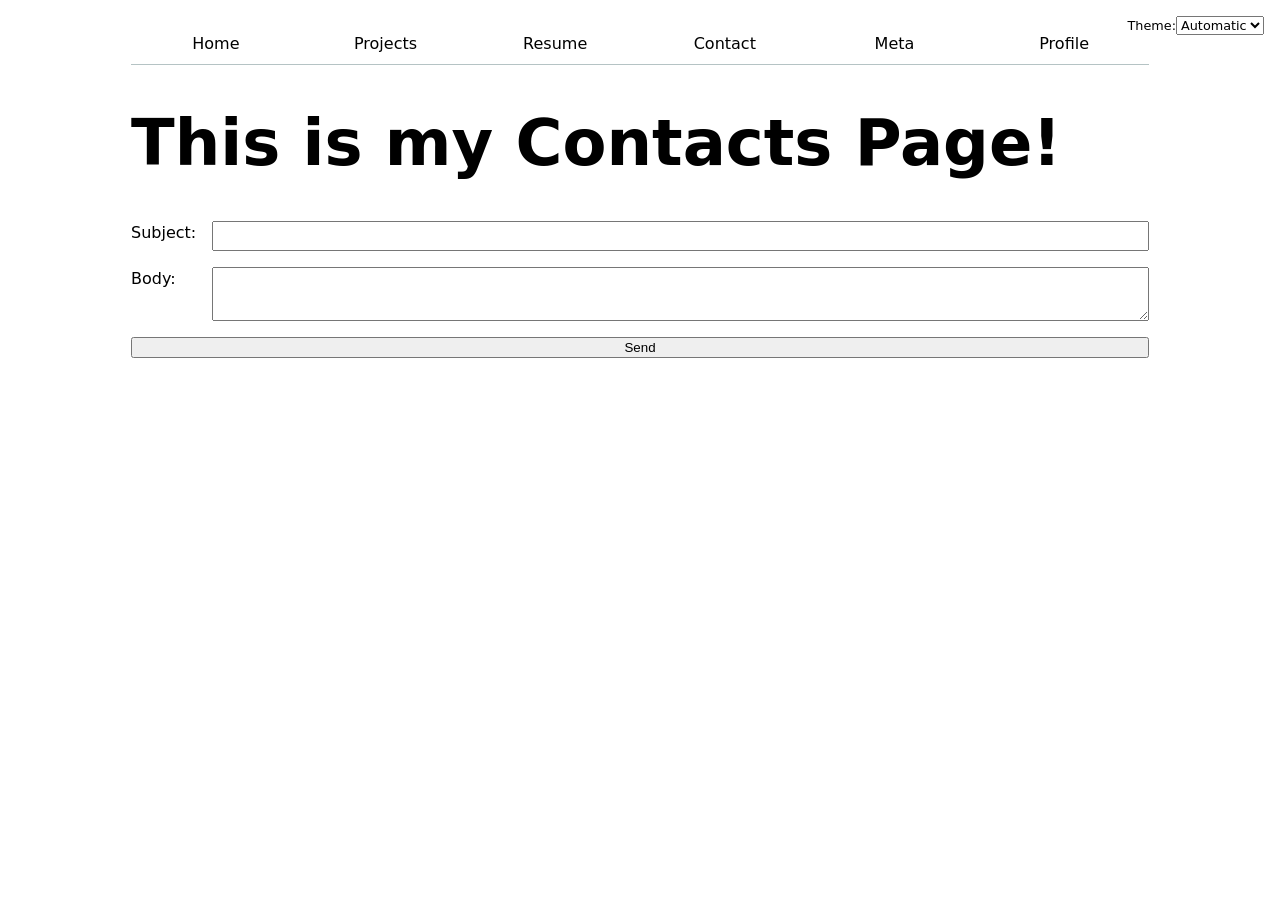
<file: contact/index.html>
<!DOCTYPE html>
<html lang="en">
<head>
    <meta charset="UTF-8">
    <meta name="viewport" content="width=device-width, initial-scale=1.0">
    <link rel="stylesheet" href="../style.css">
    <script type="module" src="../global.js"></script>
    <title>Contact</title>
</head>
<body>
    
    <h1>This is my Contacts Page!</h1>
    <form action="mailto: v1zhu@ucsd.edu" method = "GET">
        <!-- <label>Email:
            <input name = "email" type = "email">
        </label> -->
        <label>Subject:
            <input name = "subject">
        </label>
        <label>Body:
            <textarea name = "body"></textarea>
        </label>
        <button>Send</button>
    </form>
</body>
</html>
</file>
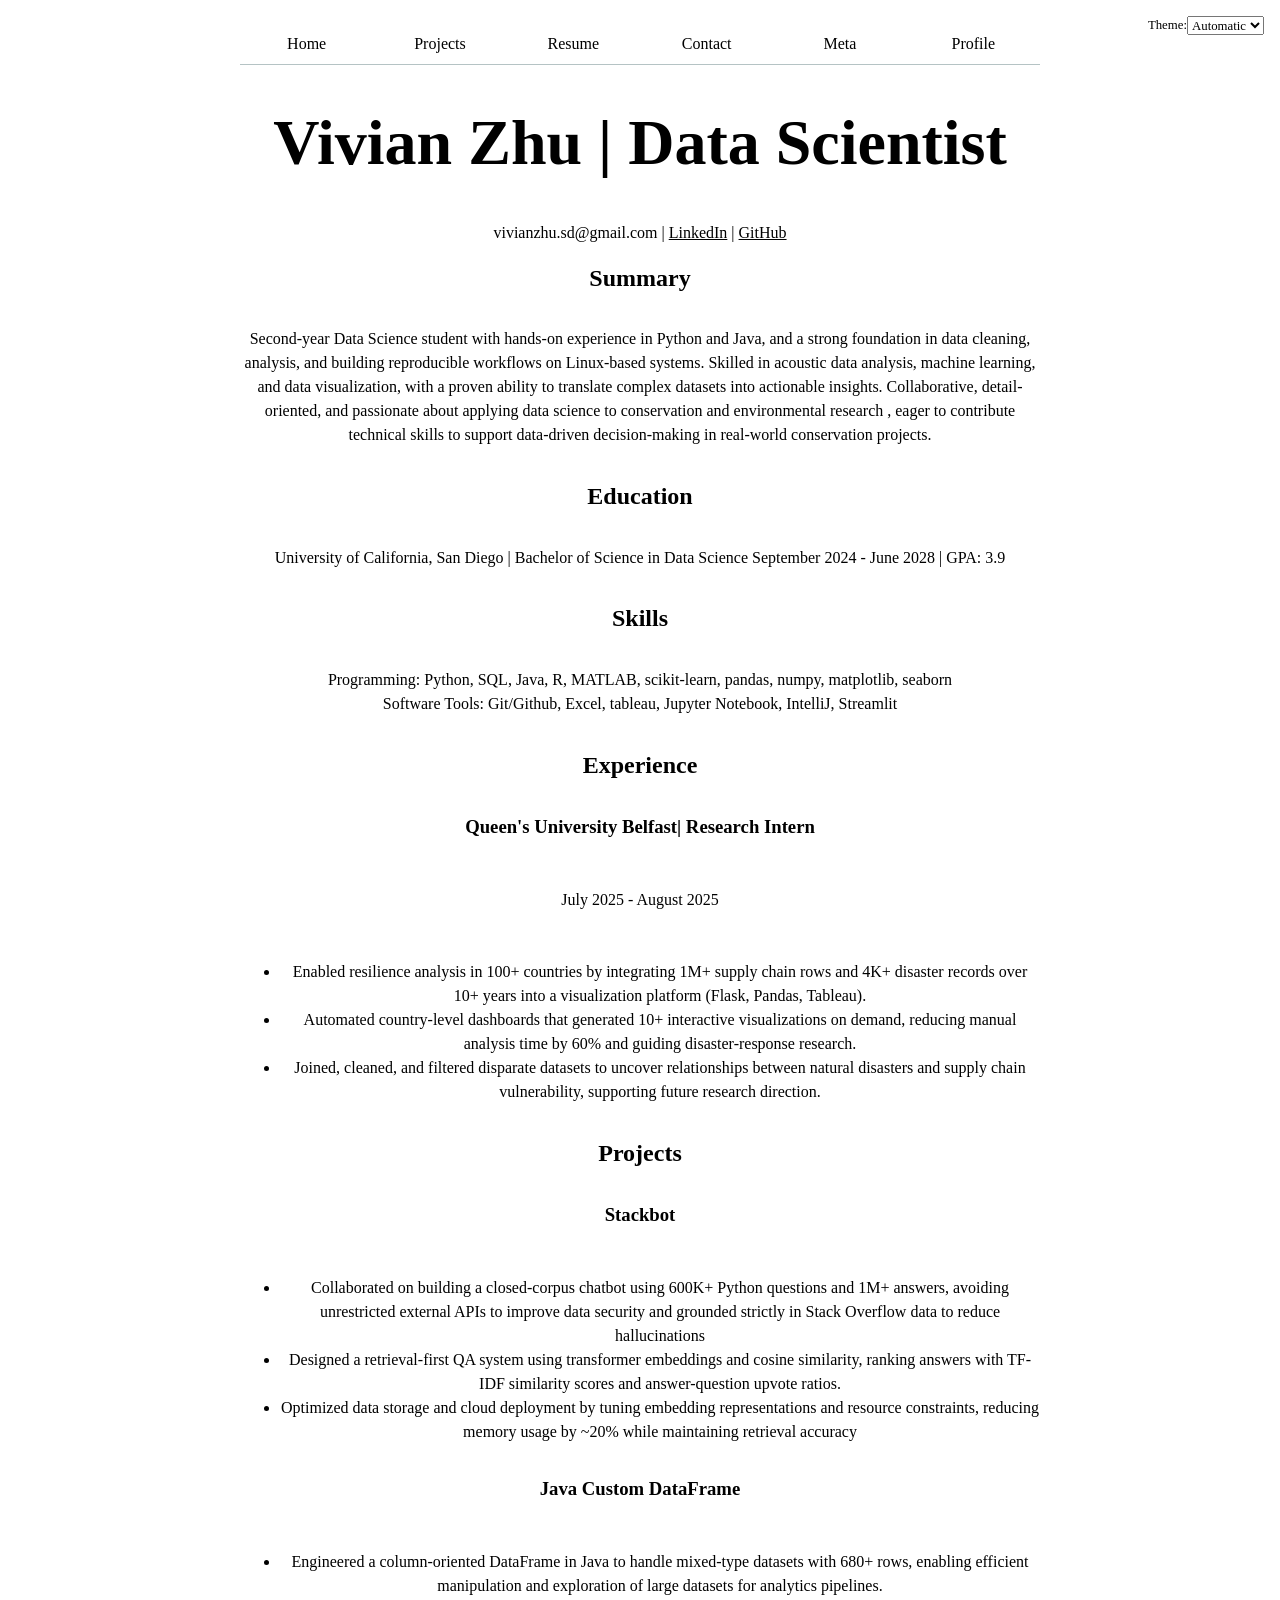
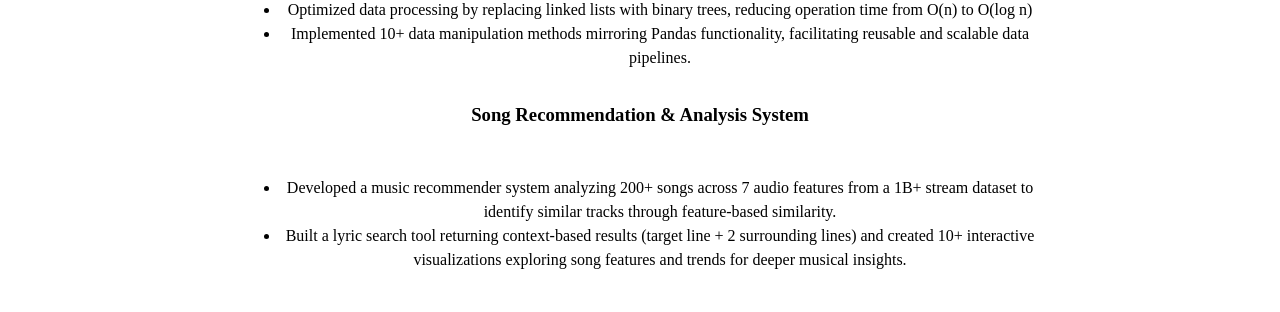
<file: resume/index.html>
<!DOCTYPE html>
<html lang="en">
<head>
    <meta charset="UTF-8">
    <meta name="viewport" content="width=device-width, initial-scale=1.0">
    <link rel="stylesheet" href="../style.css">
     <script type="module" src="../global.js"></script>
    <title>Resume</title>
</head>
<body class = "resume">
    
    <h1>Vivian Zhu | Data Scientist</h1>
    <p>
        vivianzhu.sd@gmail.com | <a href="https://www.linkedin.com/in/v-zhu" target="_blank">LinkedIn</a> | <a href="https://github.com/v1zhu" target="_blank">GitHub</a>
    </p>
    <section>
        <h2>Summary</h2>
        <article>
            <p>
                Second-year Data Science student with hands-on experience in Python
                and Java, and a strong foundation in data cleaning, analysis, and building
                reproducible workflows on Linux-based systems. Skilled in acoustic data analysis, 
                machine learning, and data visualization, with a proven ability to translate complex
                datasets into actionable insights. Collaborative, detail-oriented, and 
                passionate about applying data science to conservation and environmental research
                , eager to contribute technical skills to support data-driven decision-making in 
                real-world conservation projects.
            </p>
        </article>
    </section>

    <section>
        <h2>Education</h2>
        <article>
            <p>
                University of California, San Diego | Bachelor of Science in Data Science <time datetime="2024-09">September 2024</time> - <time datetime="2028-06">June 2028</time> | GPA: 3.9             
            </p>
            
        </article>
    </section>

    <section>
        <h2>Skills</h2>
        <article>
            <p>
                Programming: Python, SQL, Java, R, MATLAB, scikit-learn, pandas, numpy, matplotlib, seaborn<br>
                Software Tools: Git/Github, Excel, tableau, Jupyter Notebook, IntelliJ, Streamlit
            </p>
        </article>
    </section>
    
    <section>
        <h2>Experience</h2>
        <article>
            <h3>Queen's University Belfast| Research Intern</h3>
            <p>
                <time datetime="2025-07">July 2025</time> - <time datetime="2025-08">August 2025</time></p>
            <ul>
                <li>Enabled resilience analysis in 100+ countries by integrating 
                    1M+ supply chain rows and 4K+ disaster records over 10+ years into a 
                    visualization platform (Flask, Pandas, Tableau).
                </li>
                <li>
                    Automated country-level dashboards that generated 10+ interactive 
                    visualizations on demand, reducing manual analysis time by 60% and 
                    guiding disaster-response research.
                </li>
                <li>
                    Joined, cleaned, and filtered disparate datasets to uncover 
                    relationships between natural disasters and supply chain vulnerability, 
                    supporting future research direction.
                </li>
            </ul>
                
        </article>
    </section>

    <section>
        <h2>Projects</h2>
        <article>
            <h3>Stackbot</h3>
            <ul>
                <li>
                    Collaborated on building a closed-corpus chatbot using 600K+ 
                    Python questions and 1M+ answers, avoiding unrestricted external 
                    APIs to improve data security and grounded strictly in Stack Overflow 
                    data to reduce hallucinations
                </li>
                <li>
                    Designed a retrieval-first QA system using transformer embeddings 
                    and cosine similarity, ranking answers with TF-IDF similarity scores 
                    and answer-question upvote ratios.
                </li>
                <li>
                    Optimized data storage and cloud deployment by tuning embedding 
                    representations and resource constraints, reducing memory usage by 
                    ~20% while maintaining retrieval accuracy
                </li>   
            </ul>
        </article>
        <article>
            <h3>Java Custom DataFrame</h3>
            <ul>
                <li>
                    Engineered a column-oriented DataFrame in Java to handle mixed-type 
                    datasets with 680+ rows, enabling efficient manipulation and exploration 
                    of large datasets for analytics pipelines.
                </li>
                <li>
                    Optimized data processing by replacing linked lists with binary trees, 
                    reducing operation time from O(n) to O(log n)
                </li>
                <li>
                    Implemented 10+ data manipulation methods mirroring Pandas 
                    functionality, facilitating reusable and scalable data pipelines.
                </li>
            </ul>
        </article>
        <article>
            <h3>Song Recommendation & Analysis System</h3>
            <ul>
                <li>
                    Developed a music recommender system analyzing 200+ songs across 7 
                    audio features from a 1B+ stream dataset to identify similar tracks 
                    through feature-based similarity.
                </li>
                <li>
                    Built a lyric search tool returning context-based results 
                    (target line + 2 surrounding lines) and created 10+ interactive 
                    visualizations exploring song features and trends for deeper musical 
                    insights.
                </li>
            </ul>
        </article>
    </section>

</body>
</html>
</file>
<file: style.css>
:root {
  --color-accent: oklch(65% 50% 0);
}
html {
  accent-color: var(--color-accent);
  color-scheme: light dark;
}
body {
  /* Set line height to 1.5 times the font size
	   and use the OS’s UI font as the website font
	 */
  font: 100%/1.5 system-ui;
  max-width: 100ch;
  margin-inline: auto;
  padding: 1rem;
}
nav {
  display: flex;
  --border-color: oklch(50% 10% 200 / 40%);
  margin-bottom: 1rem;
  border-bottom-width: 1px;
  border-bottom-style: solid;
  border-bottom-color: var(--border-color);
  
}
nav a {
  flex: 1;
  text-decoration: none;
  color: inherit;
  text-align: center;
  padding: 0.5em;
}
nav a.current {
  border-bottom: 0.4em solid var(--border-color);
  padding-bottom: calc(0.5em - 0.4em);
}

nav a:hover {
  border-bottom: 0.4em solid var(--color-accent);
  background-color: color-mix(in oklch, var(--color-accent), canvas 85%);
  padding-bottom: calc(0.5em - 0.4em);
}

form {
  display: grid;
  grid-template-columns: auto 1fr;
  gap: 1em;
}

label {
  grid-column: 1 / -1;
  display: grid;
  grid-template-columns: subgrid;
}

input,
textarea,
select {
  grid-column: 2;
  font: inherit;
}

button {
  grid-column: 1 / -1;
}

.projects {
  display: grid;
  grid-template-columns: repeat(auto-fill, minmax(15em, 1fr));
  gap: 1em;
}
article {
  display: grid;
  grid-template-rows: subgrid;
  grid-row: span 3;
  gap: 1em;
}
article h2 {
  margin: 0;
}
h1 {
  font-size: 400%;
}
h1, h2, h3, h4, h5, h6 {
  line-height: 1.1;
  text-wrap: balance;
}

.resume{
  font-family: inherit;
  text-align: center;
}

.resume a {
  color: inherit;
}

.color-scheme {
  position: absolute;
  top: 1rem;
  right: 1rem;
  font-size: 80%;
  font-family: inherit;
}

#profile-stats dl {
  display: grid;
  grid-template-columns: repeat(4, 1fr);
}

#profile-stats dt {
  grid-row: 1;
  font-weight: bold;
}

#profile-stats dd {
  grid-row: 2;
  margin: 0;
}

#projects-pie-plot {
  max-width: 20em;
  margin-block: 2em;
  overflow: visible;
 
}

.project-year {
  font-family: Baskerville, serif;
  font-variant-numeric: oldstyle-nums;
  color: #666; /* optional: makes it less visually dominant */
  margin-top: 0.25em;
}

/* legend layout */
.legend {
  display: grid;
  grid-template-columns: repeat(auto-fill, minmax(9em, 1fr));
  gap: 0.5em;

  list-style: none;
  padding: 1em; 
  margin: 1em 0; 

  border: 1px solid #ddd;
  border-radius: 8px;
  flex: 1;
}

.legend-item {
  display: flex;
  align-items: center;
  gap: 0.5em; /* smaller gap inside item */
}

/* the color box */
.swatch {
  display: inline-block;
  width: 1em;
  aspect-ratio: 1 / 1;
  background-color: var(--color);
  border-radius: 3px;
}

.container {
  display: flex;
  align-items: center;
  gap: 2rem;
}

.searchBar {
  display: block;
  width: 100%;
  max-width: 800px;
  margin: 1em auto;
  padding: 0.75em 1em;
  font-size: 1.1rem;
  border: 1px solid #ccc;
  border-radius: 8px;
}

#projects-pie-plot:has(path:hover) path:not(:hover) {
  opacity: 0.5;
}

#projects-pie-plot path {
  transition: 300ms;
  cursor: pointer;
}

.selected {
  --color: oklch(31.242% 0.08043 294.294) !important;
  opacity: 1;
}

.selected:is(path) {
  fill: var(--color);
}

.selected .swatch {
  background-color: var(--color);
}

.summary-section {
  margin: 2rem 0;
}

.summary-title {
  font-size: 1.8rem;
  font-weight: 700;
  margin-bottom: 1rem;
}

.stats {
  display: grid;
  grid-template-columns: repeat(auto-fit, minmax(160px, 1fr));
  gap: 1.5rem;
}

.stats dt {
  font-size: 1rem;
  text-transform: uppercase;
  color: #555;
  margin-bottom: 0.35rem;
}

.stats dd {
  font-size: 1rem;
  margin: 0;
}

.stats div {
  display: flex;
  flex-direction: column;
}

.gridlines line {
  stroke: currentColor;
  stroke-opacity: 0.15;
}

.gridlines path {
  display: none;
}

dl.info {
  display: grid;
  grid-template-columns: auto 1fr;
  gap: 0.5rem 1rem;

  margin: 0;
  padding: 1rem;

  transition-duration: 500ms;
  transition-property: opacity, visibility;
}

dl.info[hidden]:not(:hover, :focus-within) {
  opacity: 0;
  visibility: hidden;
}

dl.info dt {
  margin: 0;
  font-weight: 700;
  opacity: 0.7;
}

dl.info dd {
  margin: 0;
}

.tooltip {
  position: fixed;
  top: 1em;
  left: 1em;

  background: canvas;
  color: canvastext;

  border: 1px solid color-mix(in srgb, currentColor 20%, transparent);
  border-radius: 8px;

  box-shadow: 0 4px 12px rgba(0,0,0,0.15);

  pointer-events: none;
  z-index: 1000;
}

circle {
  transition: 200ms;
  transform-origin: center;
  transform-box: fill-box;
}

circle {
  @starting-style {
    r: 0;
  }
}

circle:hover {
  transform: scale(1.5);
}

@keyframes marching-ants {
  to {
    stroke-dashoffset: -8; /* 5 + 3 */
  }
}

.selection {
  fill-opacity: 0.1;
  stroke: black;
  stroke-opacity: 0.7;
  stroke-dasharray: 5 3;
  animation: marching-ants 2s linear infinite;
}

circle.selected {
  fill: #ff6b6b;
}

#language-breakdown {
  display: grid;
  grid-template-columns: repeat(auto-fit, minmax(140px, 1fr));
  gap: 1rem;
}

.language-item {
  padding: 0.5rem;
}

.language-item dt {
  font-weight: 700;
  margin: 0;
}

.language-item dd {
  margin: 0.25rem 0 0 0;
  opacity: 0.8;
}

article img {
  width: 100%;
  height: 200px; /* or whatever height the other images appear at */
  object-fit: cover;
}

.time-filter {
  display: flex;
  flex-direction: column;
  width: 100%;
  margin-bottom: 1rem;
}

#commit-progress {
  width: 100%;
}

#commit-time {
  align-self: flex-end; /* pushes date to right */
  margin-top: 0.3rem;
  font-size: 0.9rem;
}

#files {
  display: grid;
  grid-template-columns: 1fr 4fr;

  > div {
    grid-column: 1 / -1;
    display: grid;
    grid-template-columns: subgrid;
  }

  dt {
    grid-column: 1;
  }

  dd {
    grid-column: 2;
  }
}

.loc {
  display: flex;
  width: 0.5em;
  aspect-ratio: 1;
  background: var(--color);
  border-radius: 50%;
}

dd {
  grid-column: 2;
  display: flex;
  flex-wrap: wrap;
  align-items: start;
  align-content: start;
  gap: 0.15em;
  padding-top: 0.6em;
  margin-left: 0;
}

#scrolly-1 {
  position: relative;
  display: flex;
  gap: 1rem;

  > * {
    flex: 1;
  }
}

#scatter-story {
  position: relative;
}

#scatter-plot {
  position: sticky;
  top: 0;
  left: 0;
  bottom: auto;
  height: 50vh;
}

#scrolly-2 {
  position: relative;
  display: flex;
  gap: 1rem;

  > * {
    flex: 1;
  }
}

#files-story {
  position: relative;
}

/* #scatter-story .step {
  padding-bottom: 50vh;
}

#files-story .step {
  padding-bottom: 1rem;
} */

#files-plot {
  position: sticky;
  top: 0;
  left: 0;
  bottom: auto;
  height: 50vh;
  overflow-y: auto;
}
</file>
